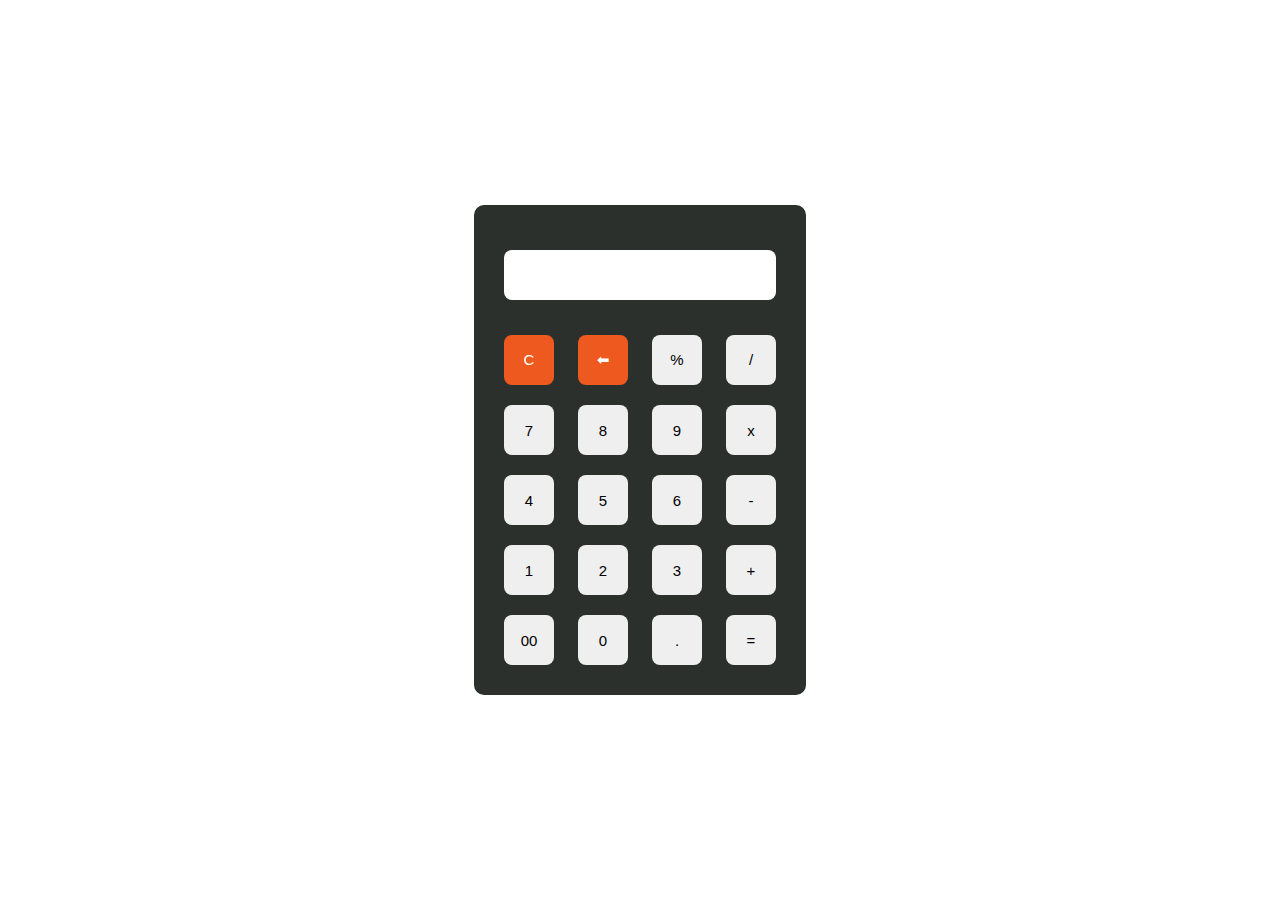
<file: index.html>
<!DOCTYPE html>
<html lang="en">

<head>
   <title>Calculator</title>
   <!-- Link to external CSS file for styling -->
   <link rel="stylesheet" href="style.css">
</head>

<body>
   <!-- Calculator container -->
   <div id="calc">

      <!-- Content wrapper -->
      <div id="content">

         <!-- Calculator form (not submitted, just used for layout) -->
         <form onsubmit="return false;">

            <!-- Display screen for showing results -->
            <div id="output">
               <!-- Keep this input editable to allow keyboard typing, or make it readonly if input is handled via JS -->
               <input type="text" id="res" readonly><!-- Display area -->
            </div>

            <!-- Buttons for calculator operations -->
            <div class="btn">

               <!-- First row: Clear, Backspace, Modulus, Divide -->
               <input type="button" value='C' onclick="Clear()" id="clear"> <!-- Clears display -->
               <input type="button" value='&#11013;' onclick="Back()" id="backspace"> <!-- Backspace (← symbol) -->
               <input type="button" value='%' onclick="Solve('%')"> <!-- Modulus -->
               <input type="button" value='/' onclick="Solve('/')"> <!-- Division -->
               <br>

               <!-- Second row: 7, 8, 9, Multiply -->
               <input type="button" value='7' onclick="Solve('7')">
               <input type="button" value='8' onclick="Solve('8')">
               <input type="button" value='9' onclick="Solve('9')">
               <input type="button" value='x' onclick="Solve('x')"> <!-- 'x' displayed but uses '*' internally -->
               <br>

               <!-- Third row: 4, 5, 6, Subtract -->
               <input type="button" value='4' onclick="Solve('4')">
               <input type="button" value='5' onclick="Solve('5')">
               <input type="button" value='6' onclick="Solve('6')">
               <input type="button" value='-' onclick="Solve('-')"> <!-- Subtraction -->
               <br>

               <!-- Fourth row: 1, 2, 3, Add -->
               <input type="button" value='1' onclick="Solve('1')">
               <input type="button" value='2' onclick="Solve('2')">
               <input type="button" value='3' onclick="Solve('3')">
               <input type="button" value='+' onclick="Solve('+')"> <!-- Addition -->
               <br>

               <!-- Fifth row: Double zero, Zero, Decimal, Equal -->
               <input type="button" value='00' onclick="Solve('00')"> <!-- Double zero -->
               <input type="button" value='0' onclick="Solve('0')">
               <input type="button" value='.' onclick="Solve('.')"> <!-- Decimal point -->
               <input type="button" value='=' onclick="Result()"> <!-- Evaluate expression -->
            </div>
         </form>

      </div> <!-- End of content wrapper -->

   </div> <!-- End of calculator container -->

   <!-- Link to external JavaScript file for calculator functionality -->
   <script src='index.js'></script>

</body>
</html>
</file>
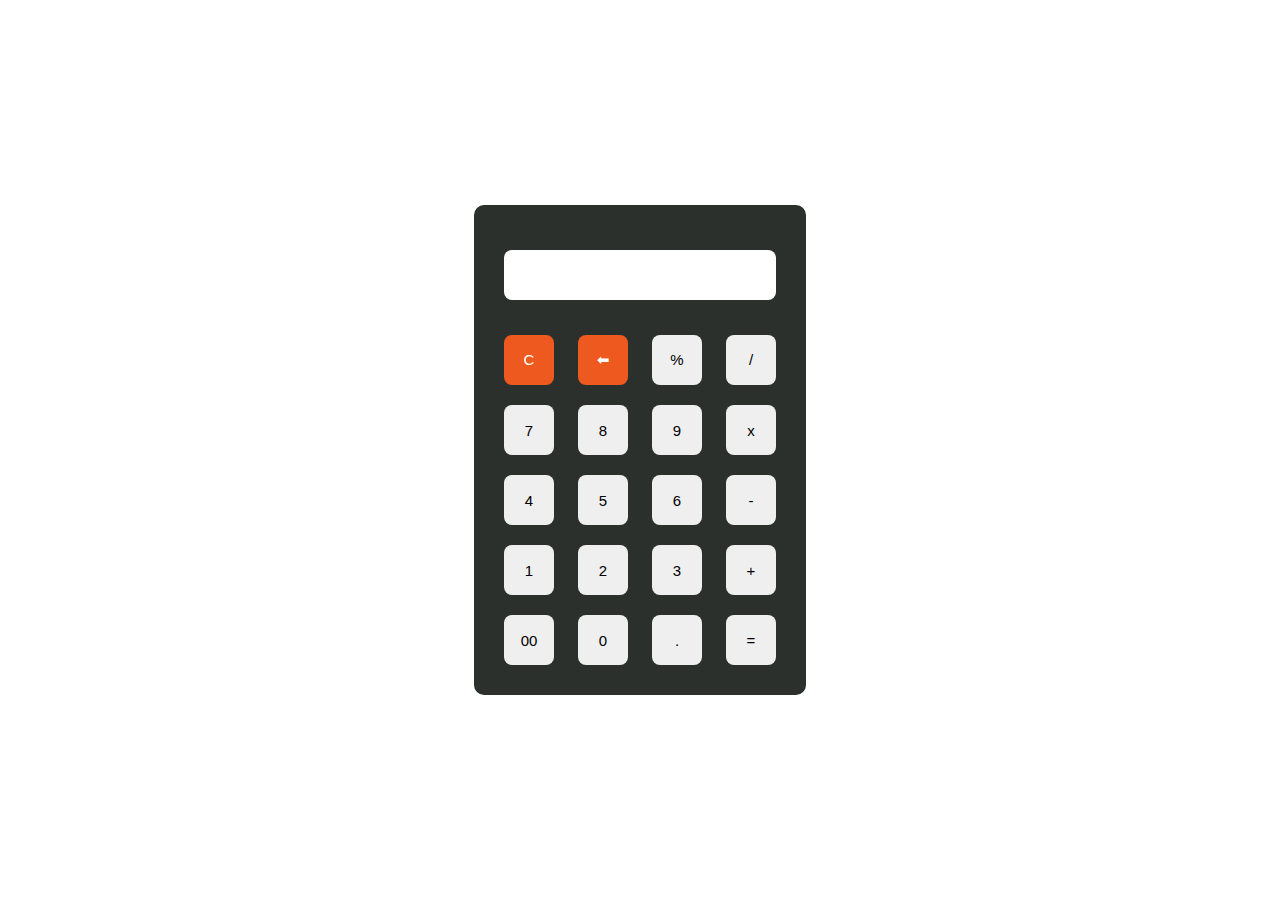
<file: BasicCalc.html>
<!DOCTYPE html>
<html lang="en">
<head>
   <title>Calculator</title>
   <link rel="stylesheet" href="style.css">
</head>
<body>
   <div id="calc">
      <div id="content">
         <form>
            <div id="output">
               <input type="text" id='res'>
            </div>
            <div class="btn">
               <input type="button" value='C' onclick="Clear()" id="clear">
               <input type="button" value='&#11013;' onclick="Back()" id="backspace">
               <input type="button" value='%' onclick="Solve('%')">
               <input type="button" value='/' onclick="Solve('/')">
               <br>
               <input type="button" value='7' onclick="Solve('7')">
               <input type="button" value='8' onclick="Solve('8')">
               <input type="button" value='9' onclick="Solve('9')">
               <input type="button" value='x' onclick="Solve('*')">
               <br>
               <input type="button" value='4' onclick="Solve('4')">
               <input type="button" value='5' onclick="Solve('5')">
               <input type="button" value='6' onclick="Solve('6')">
               <input type="button" value='-' onclick="Solve('-')">
               <br>
               <input type="button" value='1' onclick="Solve('1')">
               <input type="button" value='2' onclick="Solve('2')">
               <input type="button" value='3' onclick="Solve('3')">
               <input type="button" value='+' onclick="Solve('+')">
               <br>
               <input type="button" value='00' onclick="Solve('00')">
               <input type="button" value='0' onclick="Solve('0')">
               <input type="button" value='.' onclick="Solve('.')">
               <input type="button" value='=' onclick="Result()">
            </div>
         </form>
      </div>
   </div>
   <script src='index.js'></script>
</body>
</html>
</file>
<file: style.css>
* {
    margin: 0;
    padding: 0;
    box-sizing: border-box;
}
#calc {
    width: 100%;
    height: 100vh;
    display: flex;
    justify-content: center;
    align-items: center;
}
#content {
    background: #2c302c;
    padding: 20px;
    border-radius: 10px;

}
#content form input {
    border: 0;
    outline: 0;
    width: 50px;
    height: 50px;
    border-radius: 8px;
    font-size: 15px;
    margin: 10px;
    cursor: pointer;
}
#backspace {
    background-color: rgb(237, 89, 30);
    color: white;
}
#res {
    padding: 10px;
}
#clear {
    background-color: rgb(237, 89, 30);
    color: white;
}
form #output {
    display: flex;
    justify-content: flex-end;
    margin: 15px 0;
}
form #output input {
    text-align: right;
    flex: 1;
    font-size: 25px;
}
</file>
